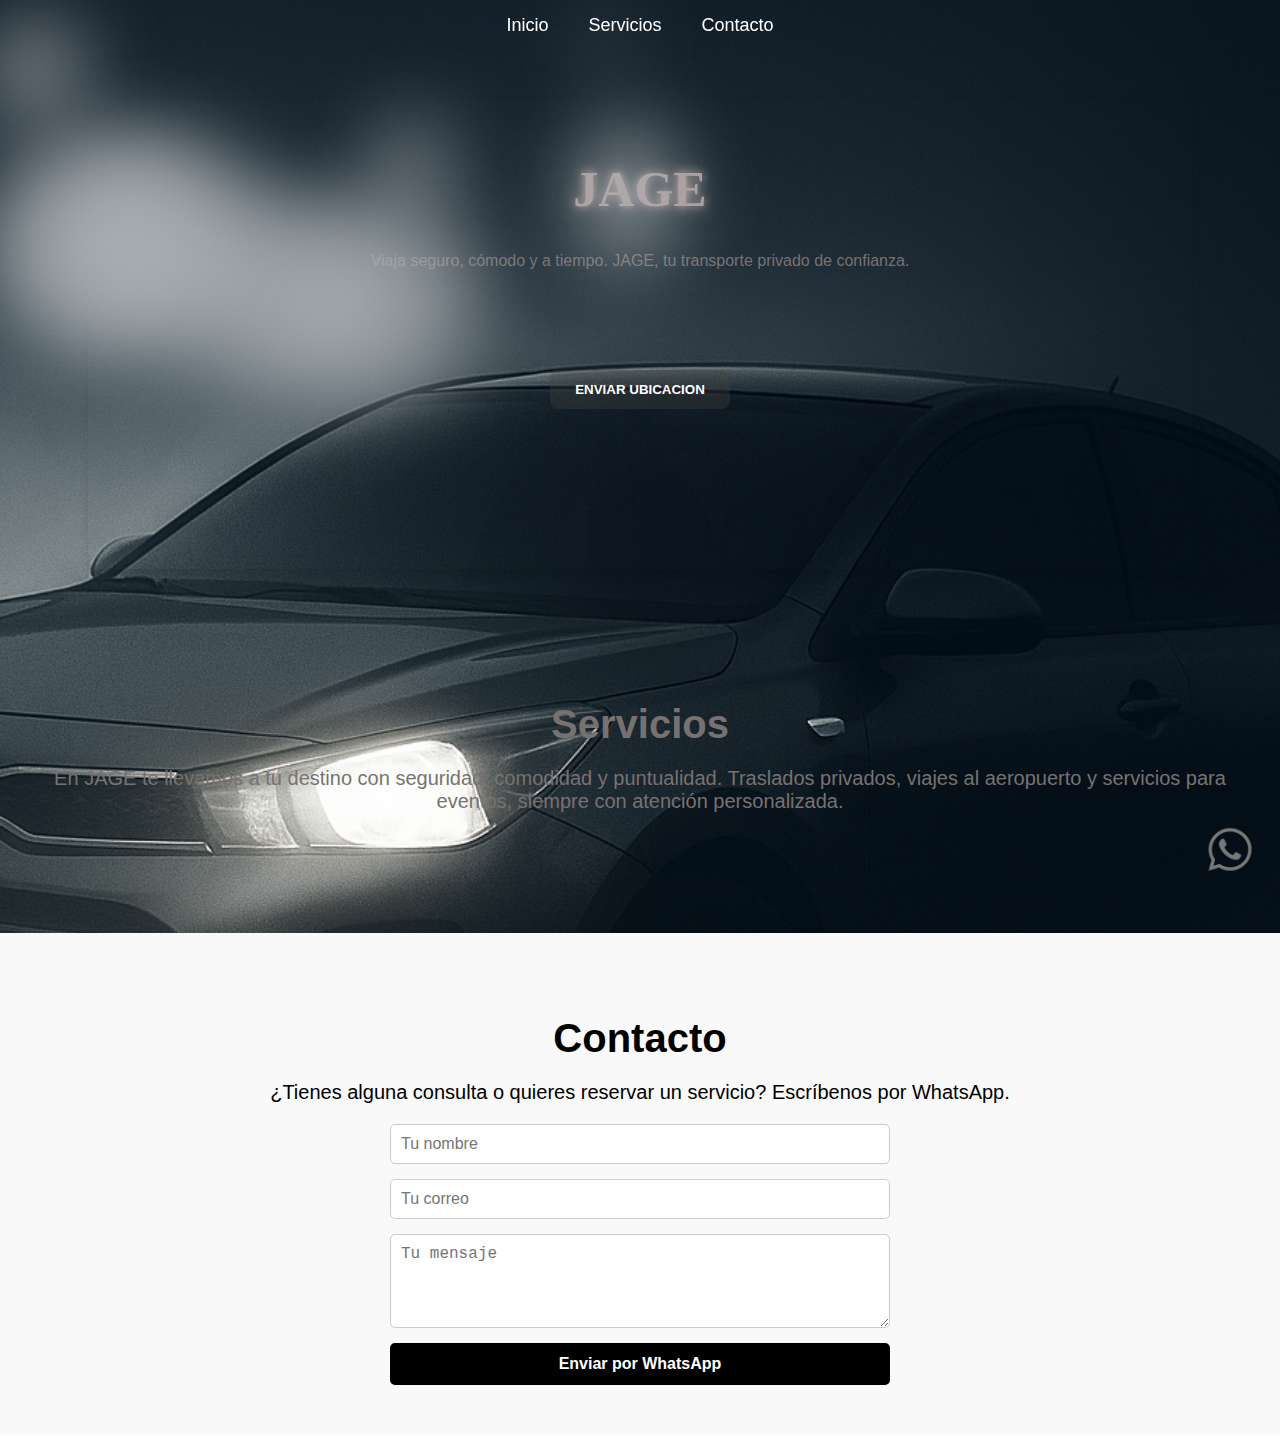
<file: index.html>
<!DOCTYPE html>
<html lang="en">
<head>
    <meta charset="UTF-8">
    <meta name="viewport" content="width=device-width, initial-scale=1.0">
    <title>JAGE</title>

    <!-- Favicon -->
    <link rel="icon" type="image/png" href="../img/logo1.png">

    <!-- CSS -->
    <link rel="stylesheet" href="style.css">
</head>
<body>
    
    <!-- Capa de neblina -->
    <div id="canvas"></div>

    <!-- Capas extra de neblina -->
    <div class="fogwrapper">
  <div id="foglayer_01" class="fog">
    <div class="image01"></div><div class="image02"></div>
  </div>
  <div id="foglayer_02" class="fog">
    <div class="image01"></div><div class="image02"></div>
  </div>
  <div id="foglayer_03" class="fog">
    <div class="image01"></div><div class="image02"></div>
  </div>
</div>


    <!-- Menú principal -->
    <nav class="menu">
        <ul>
            <li><a href="#inicio">Inicio</a></li>
            <li><a href="#servicios">Servicios</a></li>
            <li><a href="#contacto">Contacto</a></li>
        </ul>
    </nav>

    <!-- Sección principal -->
    <section class="container" id="inicio">
        <h1 id="titulo">JAGE</h1>
        Viaja seguro, cómodo y a tiempo. JAGE, tu transporte privado de confianza.
        <br>
        <section id="ubicacion">
            <button id="btn-ubicacion" onclick="handleClick()">ENVIAR UBICACION</button>
            <p id="mensaje-ubicacion"></p>
            <script src="ubicacion.js"></script>
        </section>
    </section>

    <!-- Sección servicios -->
    <section id="servicios">
        <h2>Servicios</h2>
        <p>
            En JAGE te llevamos a tu destino con seguridad, comodidad y puntualidad. 
            Traslados privados, viajes al aeropuerto y servicios para eventos, 
            siempre con atención personalizada.
        </p>
    </section>

    <!-- Sección contacto -->
    <section id="contacto">
        <h2>Contacto</h2>
        <p>¿Tienes alguna consulta o quieres reservar un servicio? Escríbenos por WhatsApp.</p>
        
        <!-- Formulario -->
        <form id="contactForm">
            <input type="text" name="nombre" placeholder="Tu nombre" required>
            <input type="email" name="email" placeholder="Tu correo" required>
            <textarea name="mensaje" placeholder="Tu mensaje" rows="4" required></textarea>
            
            <!-- Botón de WhatsApp -->
            <a href="https://wa.me/51934613286" target="_blank" class="btn-wsp">
                Enviar por WhatsApp
            </a>
        </form>
    </section>

    <!-- Script de neblina (opcional si usas animación JS) -->
    <script src="fog.js"></script>

    <!-- Botón de WhatsApp fijo -->
    <a href="https://wa.me/51934613286" target="_blank" class="whatsapp-button">
        <img src="../img/logo plomo.png" alt="WhatsApp" />
    </a>
</body>
</html>
</file>
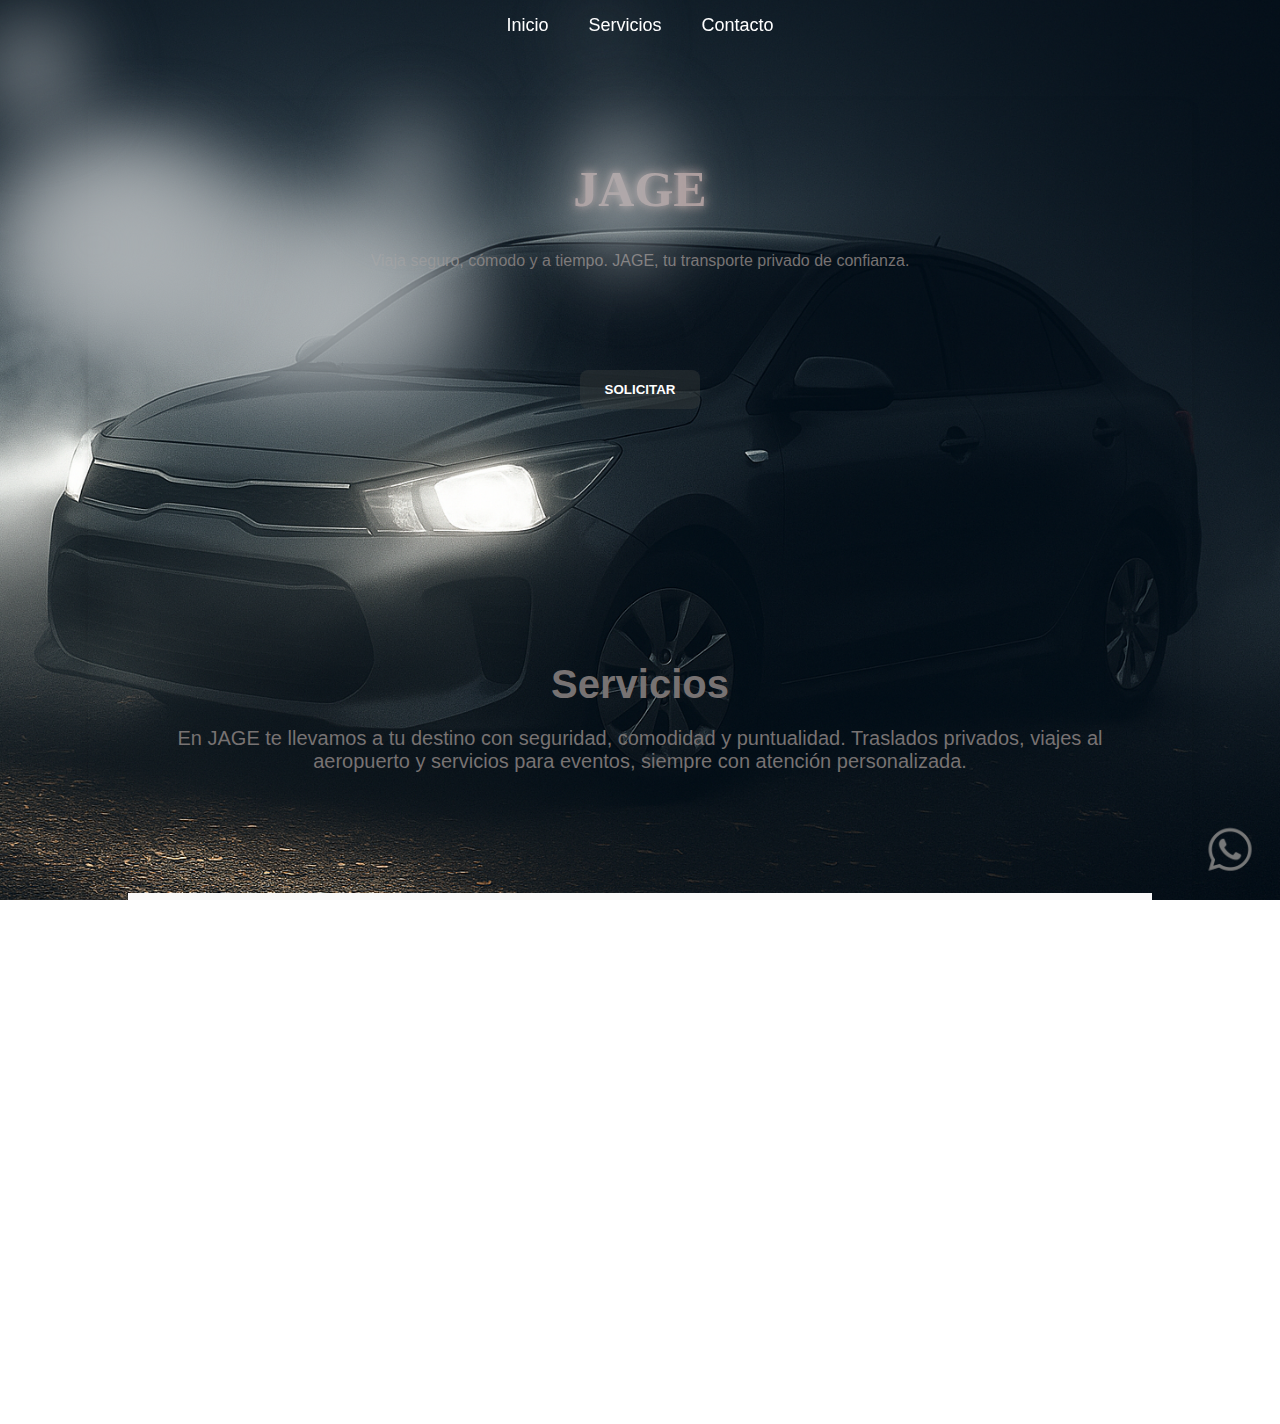
<file: index/index.html>
<!DOCTYPE html>
<html lang="en">
<head>
    <meta charset="UTF-8">
    <meta name="viewport" content="width=device-width, initial-scale=1.0">
    <title>JAGE</title>

    <!-- Favicon -->
    <link rel="icon" type="image/png" href="../img/logo1.png">

    <!-- CSS -->
    <link rel="stylesheet" href="style.css">
</head>
<body>
    
    <!-- Canvas de neblina -->
    <div id="canvas"></div>

    <!-- Menú principal -->
    <nav class="menu">
        <ul>
            <li><a href="#inicio">Inicio</a></li>
            <li><a href="#servicios">Servicios</a></li>
            <li><a href="#contacto">Contacto</a></li>
        </ul>
    </nav>

    <!-- Sección principal -->
         <section class="container" id="inicio">
    <h1 id="titulo">JAGE</h1>

    Viaja seguro, cómodo y a tiempo. JAGE, tu transporte privado de confianza.
    <br>
    <section id="ubicacion">
    <button id="btn-ubicacion">SOLICITAR</button>
    <p id="mensaje-ubicacion"></p>
    </section>

    

    <!-- Secciones de ejemplo -->
    <section id="servicios">
        <h2>Servicios</h2>
        <p>
            En JAGE te llevamos a tu destino con seguridad, comodidad y puntualidad. 
            Traslados privados, viajes al aeropuerto y servicios para eventos, 
            siempre con atención personalizada.
        </p>
    </section>

    <!-- Sección Contacto -->
<section id="contacto">
    <h2>Contacto</h2>
    <p>¿Tienes alguna consulta o quieres reservar un servicio? Escríbenos por WhatsApp.</p>
    
    <!-- Formulario -->
    <form id="contactForm">
        <input type="text" name="nombre" placeholder="Tu nombre" required>
        <input type="email" name="email" placeholder="Tu correo" required>
        <textarea name="mensaje" placeholder="Tu mensaje" rows="4" required></textarea>
        <!-- Botón de WhatsApp -->
  <a href="https://wa.me/51934613286" target="_blank" class="btn-wsp">
    Enviar por WhatsApp
</a>


    </form>
</section>


    <!-- Script de neblina -->
    <script src="fog.js"></script>
    <!-- Botón de WhatsApp -->
<a href="https://wa.me/51934613286" target="_blank" class="whatsapp-button">
    <img src="../img/logo plomo.png" alt="WhatsApp" />
</a>

</body>
</html>
</file>
<file: style.css>
/* Imagen de fondo para toda la página */
body {
    margin: 0;
    padding: 0;
    background-image: url('img/fondoDePagina.png');
    
     /* Fondo con tu imagen */
    background-image: url("img/background.png");
    background-size: cover;
    background-position: center;
    background-repeat: no-repeat;

    font-family: Arial, sans-serif;
    color: rgb(119, 114, 114);
    overflow-x: hidden;
}

/* Menú principal */
.menu {
    background-color: rgba(88, 84, 84, 0);
    padding: 15px 0;
    position: fixed;
    width: 100%;
    top: 0;
    z-index: 100;
}

.menu ul {
    list-style: none;
    display: flex;
    justify-content: center;
    margin: 0;
    padding: 0;
}

.menu ul li {
    margin: 0 20px;
}

.menu ul li a {
    color: white;
    text-decoration: none;
    font-size: 18px;
    transition: 0.3s;
}

.menu ul li a:hover {
    color: orange;
}

/* Contenedor principal */
.container {
    width: 80%;
    margin: 0 auto;
    padding: 40px;
    text-align: center;
    background-color: #7a727200;
    border-radius: 10px;
    box-shadow: 0 4px 8px rgba(0,0,0,0.1);
    margin-top: 100px;
}

/* Estilo del título con efecto glow */
#titulo {
    font-family: Georgia;
    font-size: 50px;
    text-align: center;
    color: rgb(172, 153, 153);
    text-shadow: 0 0 10px rgb(202, 175, 175), 0 0 20px rgb(126, 123, 118);
    animation: glow 1.5s infinite alternate;
    margin-top: 20px;
}

@keyframes glow {
    0% {
        text-shadow: 0 0 5px rgb(139, 137, 137), 0 0 10px rgb(0, 0, 0);
    }
    100% {
        text-shadow: 0 0 20px rgb(230, 230, 230), 0 0 30px rgb(233, 232, 231);
    }
}

/* Logo */
#logo {
    width: 150px;
    height: auto;
    display: block;
    margin: 0 auto 20px auto;
}

/* Secciones */
section {
    padding: 100px 20px;
    text-align: center;
    background-color: rgba(0, 0, 0, 0);
}

section h2 {
    font-size: 40px;
    margin-bottom: 20px;
}

section p {
    font-size: 20px;
}

/* ---------- Fog ---------- */
.fogwrapper {
  height: 100%;
  position: absolute;
  top: 0;
  width: 100%;
  filter: blur(1px) grayscale(0.2) saturate(1.2) sepia(0.2);
  z-index: -1; /* detrás de todo */
}
#foglayer_01, #foglayer_02, #foglayer_03 {
  height: 100%;
  position: absolute;
  width: 200%;
}
#foglayer_01 .image01, #foglayer_01 .image02,
#foglayer_02 .image01, #foglayer_02 .image02,
#foglayer_03 .image01, #foglayer_03 .image02 {
  float: left;
  height: 100%;
  width: 50%;
}
#foglayer_01 {
  animation: foglayer_01_opacity 10s linear infinite, foglayer_moveme 15s linear infinite;
}
#foglayer_02, #foglayer_03 {
  animation: foglayer_02_opacity 21s linear infinite, foglayer_moveme 13s linear infinite;
}

/* Imágenes de la niebla */
#foglayer_01 .image01, #foglayer_01 .image02 {
  background: url("https://raw.githubusercontent.com/danielstuart14/CSS_FOG_ANIMATION/master/fog1.png") center center/cover no-repeat transparent;
}
#foglayer_02 .image01, #foglayer_02 .image02,
#foglayer_03 .image01, #foglayer_03 .image02{
  background: url("https://raw.githubusercontent.com/danielstuart14/CSS_FOG_ANIMATION/master/fog2.png") center center/cover no-repeat transparent;
}

/* ---------- Animaciones de Opacidad ---------- */
@keyframes foglayer_01_opacity {
  0% { opacity: .1; }
  22% { opacity: .5; }
  40% { opacity: .28; }
  58% { opacity: .4; }
  80% { opacity: .16; }
  100% { opacity: .1; }
}
@keyframes foglayer_02_opacity {
  0% { opacity: .5; }
  25% { opacity: .2; }
  50% { opacity: .1; }
  80% { opacity: .3; }
  100% { opacity: .5; }
}
@keyframes foglayer_03_opacity {
  0% { opacity: .8 }
  27% { opacity: .2; }
  52% { opacity: .6; }
  68% { opacity: .3; }
  100% { opacity: .8; }
}
/* Movimiento */
@keyframes foglayer_moveme {
  0% { left: 0; }
  100% { left: -100%; }
}

/* Ajustes móviles */
@media only screen and (max-width: 767px) {
    #foglayer_01 .image01, #foglayer_01 .image02,
    #foglayer_02 .image01, #foglayer_02 .image02,
    #foglayer_03 .image01, #foglayer_03 .image02 {
      width: 100%;
    }
}

/* WhatsApp */
.whatsapp-button {
    position: fixed;
    bottom: 20px;
    right: 20px;
    width: 60px;
    height: 60px;
    z-index: 200; /* sobre la niebla */
    display: flex;
    align-items: center;
    justify-content: center;
    transition: transform 0.3s;
}
.whatsapp-button img {
    width: 100%;
    height: 100%;
}
.whatsapp-button:hover {
    transform: scale(1.1);
}

/* Contacto */
#contacto {
    padding: 50px 20px;
    background-color: #f9f9f9;
    text-align: center;
    color: #000;
}

#contacto form {
    max-width: 500px;
    margin: 0 auto;
    display: flex;
    flex-direction: column;
    gap: 15px;
}

#contacto input, #contacto textarea {
    padding: 10px;
    border: 1px solid #ccc;
    border-radius: 5px;
    font-size: 1rem;
}

.btn-wsp {
    display: inline-block;
    padding: 12px 25px;
    background-color: #000;
    color: #fff;
    text-decoration: none;
    font-weight: bold;
    border-radius: 5px;
    transition: background-color 0.3s;
}
.btn-wsp:hover {
    background-color: #333;
}

/* Botón debajo del título */
.btn-wsp-titulo {
    display: inline-block;
    margin-top: 20px;
    padding: 15px 30px;
    background-color: rgba(156, 142, 142, 0.274);
    color: white;
    font-size: 20px;
    font-weight: bold;
    text-decoration: none;
    border-radius: 10px;
    transition: transform 0.2s, background-color 0.2s;
}
.btn-wsp-titulo:hover {
    background-color: #0a0909;
    transform: scale(1.05);
}

/* Botón ubicación */
#btn-ubicacion {
    padding: 12px 25px;
    background-color: #43464359;
    color: white;
    font-weight: bold;
    border: none;
    border-radius: 8px;
    cursor: pointer;
    transition: transform 0.2s, background-color 0.2s;
}
#btn-ubicacion:hover {
    background-color: #000000;
    transform: scale(1.05);
}
</file>
<file: index/style.css>
/* Imagen de fondo para toda la página */
body {
    margin: 0;
    padding: 0;
    background-image: url('../img/background.png'); /* aquí pones tu imagen */
    background-size: cover;       /* cubre toda la pantalla */
    background-position: center;  /* centra la imagen */
    background-repeat: no-repeat; /* no se repite */
    font-family: Arial, sans-serif;
}



/* Menú principal */
.menu {
    background-color: rgba(88, 84, 84, 0); /* fondo semitransparente */
    padding: 15px 0;
    position: fixed;       /* siempre visible */
    width: 100%;
    top: 0;
    z-index: 100;
}

.menu ul {
    list-style: none;
    display: flex;
    justify-content: center; /* centra horizontalmente */
    margin: 0;
    padding: 0;
}

.menu ul li {
    margin: 0 20px;
}

.menu ul li a {
    color: white;
    text-decoration: none;
    font-size: 18px;
    transition: 0.3s;
}

.menu ul li a:hover {
    color: orange;
}

/* Contenedor principal */
.container {
    width: 80%;               
    margin: 0 auto;           
    padding: 40px;
    text-align: center;       
    background-color: #7a727200; 
    border-radius: 10px;      
    box-shadow: 0 4px 8px rgba(0,0,0,0.1); 
    margin-top: 100px; /* para que no quede detrás del menú fijo */
}

/* Estilo del título con efecto glow */
#titulo {
    font-family: Georgia;
    font-size: 50px;
    text-align: center;
    color: rgb(172, 153, 153);
    text-shadow: 0 0 10px rgb(202, 175, 175), 0 0 20px rgb(126, 123, 118);
    animation: glow 1.5s infinite alternate;
    margin-top: 20px;
}

@keyframes glow {
    0% {
        text-shadow: 0 0 5px rgb(139, 137, 137), 0 0 10px rgb(0, 0, 0);
    }
    100% {
        text-shadow: 0 0 20px rgb(230, 230, 230), 0 0 30px rgb(233, 232, 231);
    }
}

/* Logo visible en la página */
#logo {
    width: 150px;             
    height: auto;             
    display: block;           
    margin: 0 auto 20px auto; 
}

/* Estilo de secciones secundarias */
section {
    padding: 100px 20px;
    color: rgb(119, 114, 114);
    text-align: center;
    background-color: rgba(0, 0, 0, 0); 
}

section h2 {
    font-size: 40px;
    margin-bottom: 20px;
}

section p {
    font-size: 20px;
}


/* Canvas de neblina */
#canvas {
    position: fixed;      /* siempre sobre la pantalla */
    top: 0;
    left: 0;
    width: 100%;
    height: 100%;         /* ocupa toda la ventana, no más */
    z-index: 10;          /* debajo del contenido principal */
    pointer-events: none; /* permite interactuar con el contenido */
    overflow: hidden;     /* evita scroll extra */
}

/* Evitar scroll horizontal o vertical inesperado */
html, body {
    margin: 0;
    padding: 0;
    width: 100%;
    height: 100%;
    overflow-x: hidden;
}
.whatsapp-button {
    position: fixed;       /* siempre visible */
    bottom: 20px;          /* distancia desde abajo */
    right: 20px;           /* distancia desde la derecha */
    width: 60px;           /* tamaño del botón */
    height: 60px;
    z-index: 100;          /* sobre todo el contenido */
    display: flex;
    align-items: center;
    justify-content: center;
    transition: transform 0.3s;
}

.whatsapp-button img {
    width: 100%;
    height: 100%;
}

.whatsapp-button:hover {
    transform: scale(1.1);  /* efecto al pasar el mouse */
}
/* Estilos sección contacto */
#contacto {
    padding: 50px 20px;
    background-color: #f9f9f9;
    text-align: center;
}

#contacto h2 {
    margin-bottom: 20px;
    font-size: 2rem;
}

#contacto form {
    max-width: 500px;
    margin: 0 auto;
    display: flex;
    flex-direction: column;
    gap: 15px;
}

#contacto input, #contacto textarea {
    padding: 10px;
    border: 1px solid #ccc;
    border-radius: 5px;
    font-size: 1rem;
}

.btn-wsp {
    display: inline-block;
    padding: 12px 25px;
    background-color: #000; /* color negro */
    color: #fff;
    text-decoration: none;
    font-weight: bold;
    border-radius: 5px;
    transition: background-color 0.3s;
}

.btn-wsp:hover {
    background-color: #333;
}

/* Botón debajo del título */
.btn-wsp-titulo {
    display: inline-block;
    margin-top: 20px;           /* separación del título */
    padding: 15px 30px;         /* tamaño del botón */
    background-color: rgba(156, 142, 142, 0.274);     /* color llamativo */
    color: white;                /* texto blanco */
    font-size: 20px;
    font-weight: bold;
    text-decoration: none;
    border-radius: 10px;        /* bordes redondeados */
    transition: transform 0.2s, background-color 0.2s;
}

.btn-wsp-titulo:hover {
    background-color: #0a0909;      /* oscuro al pasar el mouse */
    transform: scale(1.05);      /* efecto de zoom */
}

#btn-ubicacion {
    padding: 12px 25px;
    background-color: #43464359; /* verde llamativo */
    color: white;
    font-weight: bold;
    border: none;
    border-radius: 8px;
    cursor: pointer;
    transition: transform 0.2s, background-color 0.2s;
}

#btn-ubicacion:hover {
    background-color: #000000;
    transform: scale(1.05);
}
</file>
